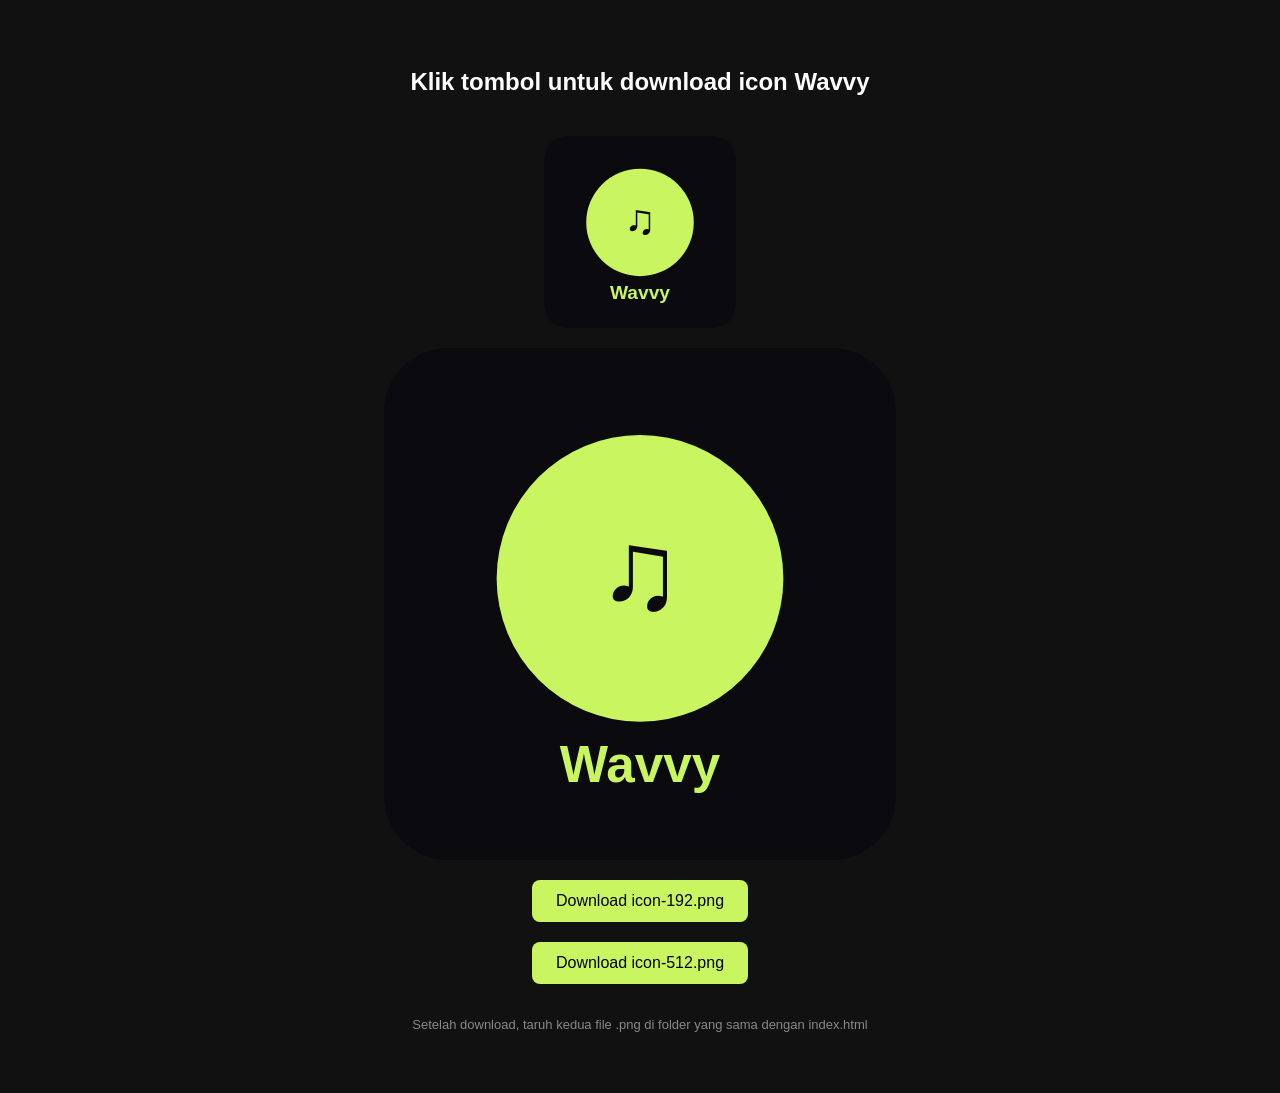
<file: generate_icons.html>
<!DOCTYPE html>
<html>

<head>
    <title>Generate Wavvy Icons</title>
</head>

<body
    style="background:#111;display:flex;flex-direction:column;align-items:center;gap:20px;padding:40px;font-family:sans-serif;color:#fff">
    <h2>Klik tombol untuk download icon Wavvy</h2>

    <canvas id="c192" width="192" height="192" style="border-radius:24px"></canvas>
    <canvas id="c512" width="512" height="512" style="border-radius:64px"></canvas>

    <button onclick="download(192)"
        style="padding:12px 24px;background:#c8f560;color:#000;border:none;border-radius:8px;font-size:16px;cursor:pointer">Download
        icon-192.png</button>
    <button onclick="download(512)"
        style="padding:12px 24px;background:#c8f560;color:#000;border:none;border-radius:8px;font-size:16px;cursor:pointer">Download
        icon-512.png</button>

    <p style="color:#888;font-size:13px">Setelah download, taruh kedua file .png di folder yang sama dengan index.html
    </p>

    <script>
        function drawIcon(size) {
            const c = document.getElementById('c' + size);
            const ctx = c.getContext('2d');
            const r = size * 0.12;

            // Background
            ctx.fillStyle = '#0a0a0f';
            ctx.beginPath();
            ctx.roundRect(0, 0, size, size, r);
            ctx.fill();

            // Accent circle
            ctx.fillStyle = '#c8f560';
            ctx.beginPath();
            ctx.arc(size * 0.5, size * 0.45, size * 0.28, 0, Math.PI * 2);
            ctx.fill();

            // Music note
            ctx.fillStyle = '#0a0a0f';
            const s = size * 0.22;
            const cx = size * 0.5;
            const cy = size * 0.45;
            ctx.font = `bold ${s}px sans-serif`;
            ctx.textAlign = 'center';
            ctx.textBaseline = 'middle';
            ctx.fillText('♫', cx, cy);

            // App name
            ctx.fillStyle = '#c8f560';
            ctx.font = `bold ${size * 0.1}px sans-serif`;
            ctx.fillText('Wavvy', size * 0.5, size * 0.82);
        }

        function download(size) {
            const c = document.getElementById('c' + size);
            const a = document.createElement('a');
            a.download = `icon-${size}.png`;
            a.href = c.toDataURL('image/png');
            a.click();
        }

        drawIcon(192);
        drawIcon(512);
    </script>
</body>

</html>
</file>
